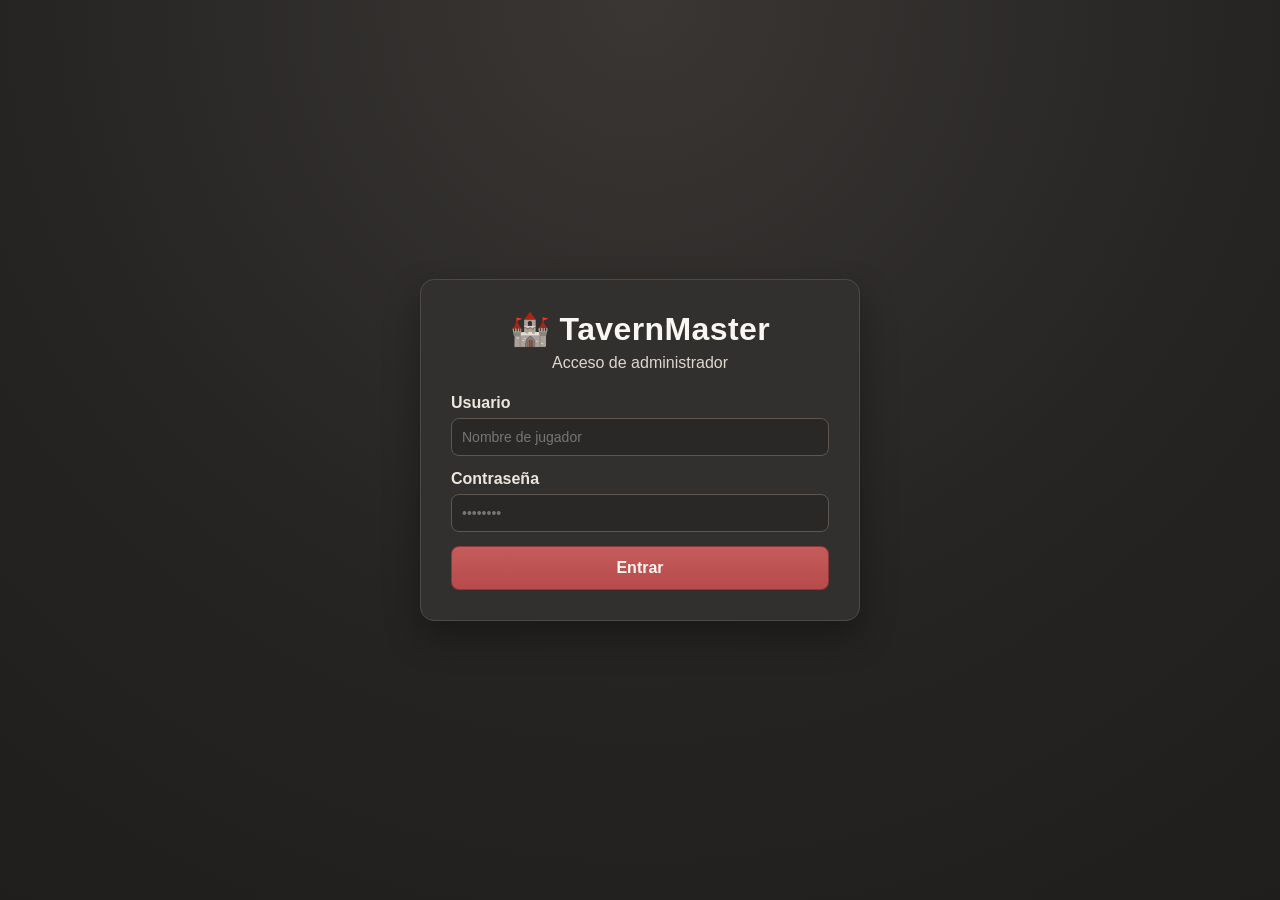
<file: src/main/resources/static/login.html>
<!doctype html>
<html lang="es">
<head>
    <meta charset="UTF-8" />
    <meta name="viewport" content="width=device-width, initial-scale=1" />
    <title>TavernMaster Admin Login</title>
    <style>
        :root {
            --tm-negro: #252423;
            --tm-negro-elevado: #32302e;
            --tm-rojo: #b84a4a;
            --tm-rojo-oscuro: #8f3838;
            --tm-crema: #ede6dc;
            --tm-crema-claro: #faf7f2;
        }
        * { box-sizing: border-box; }
        body {
            font-family: 'Segoe UI', Tahoma, Geneva, Verdana, sans-serif;
            background: radial-gradient(circle at top, #3a3634 0%, var(--tm-negro) 58%, #1f1e1d 100%);
            color: var(--tm-crema-claro);
            margin: 0;
            min-height: 100vh;
            display: flex;
            align-items: center;
            justify-content: center;
            padding: 20px;
        }
        .login-card {
            width: 100%;
            max-width: 440px;
            background: var(--tm-negro-elevado);
            border: 1px solid #4f4945;
            border-radius: 14px;
            padding: 30px;
            box-shadow: 0 16px 36px rgba(0,0,0,.32);
        }
        h1 {
            margin: 0 0 6px 0;
            color: var(--tm-crema-claro);
            text-align: center;
            letter-spacing: .4px;
        }
        .subtitle {
            color: var(--tm-crema);
            text-align: center;
            margin-bottom: 22px;
            opacity: .92;
        }
        .form-group { margin-bottom: 14px; }
        label {
            display: block;
            margin-bottom: 6px;
            color: var(--tm-crema);
            font-weight: 600;
        }
        input {
            width: 100%;
            padding: 10px;
            border: 1px solid #5d5651;
            border-radius: 8px;
            background: #2a2826;
            color: var(--tm-crema-claro);
            font-size: 14px;
        }
        input:focus {
            outline: none;
            border-color: #d07d7d;
            box-shadow: 0 0 0 2px rgba(184, 74, 74, .35);
        }
        button {
            width: 100%;
            background: linear-gradient(180deg, #c45c5c, var(--tm-rojo));
            color: var(--tm-crema-claro);
            padding: 12px;
            border: 1px solid #8f3838;
            border-radius: 8px;
            font-size: 16px;
            font-weight: 700;
            cursor: pointer;
            transition: transform .12s ease, filter .15s ease;
        }
        button:hover {
            filter: brightness(1.06);
            transform: translateY(-1px);
        }
        .auth-error {
            margin-top: 12px;
            background: rgba(143, 56, 56, .3);
            border: 1px solid var(--tm-rojo-oscuro);
            color: var(--tm-crema-claro);
            border-radius: 8px;
            padding: 10px;
            display: none;
        }
    </style>
</head>
<body>
<div class="login-card">
    <h1>🏰 TavernMaster</h1>
    <div class="subtitle">Acceso de administrador</div>
    <form id="formLoginAdmin">
        <div class="form-group">
            <label for="loginNombreJug">Usuario</label>
            <input type="text" id="loginNombreJug" placeholder="Nombre de jugador" required>
        </div>
        <div class="form-group">
            <label for="loginPassword">Contraseña</label>
            <input type="password" id="loginPassword" placeholder="••••••••" required>
        </div>
        <button type="submit">Entrar</button>
    </form>
    <div id="loginError" class="auth-error"></div>
</div>

<script>
    const API_BASE = '/api';
    const AUTH_STORAGE_KEY = 'tm_admin_auth';

    const sesionActual = sessionStorage.getItem(AUTH_STORAGE_KEY);
    if (sesionActual) {
        window.location.href = '/Index.html';
    }

    function mostrarErrorLogin(message) {
        const box = document.getElementById('loginError');
        if (!box) return;
        if (!message) {
            box.style.display = 'none';
            box.textContent = '';
            return;
        }
        box.style.display = 'block';
        box.textContent = message;
    }

    async function loginAdmin() {
        const nombreJug = document.getElementById('loginNombreJug')?.value?.trim();
        const password = document.getElementById('loginPassword')?.value ?? '';
        if (!nombreJug || !password) {
            mostrarErrorLogin('Introduce usuario y contraseña');
            return;
        }

        const response = await fetch(`${API_BASE}/jugadores/login`, {
            method: 'POST',
            headers: {'Content-Type': 'application/json'},
            body: JSON.stringify({ nombreJug, password })
        });

        if (!response.ok) {
            mostrarErrorLogin('Usuario o contraseña incorrectos');
            return;
        }

        const jugador = await response.json();
        const esAdmin = (jugador.es_admin ?? jugador.esAdmin) === true;
        if (!esAdmin) {
            mostrarErrorLogin('Solo los administradores pueden acceder');
            return;
        }

        const nombreAdmin = jugador.nombre_jug || jugador.nombreJug || nombreJug;
        sessionStorage.setItem(AUTH_STORAGE_KEY, nombreAdmin);
        window.location.href = '/Index.html';
    }

    document.getElementById('formLoginAdmin')?.addEventListener('submit', async (e) => {
        e.preventDefault();
        await loginAdmin();
    });
</script>
</body>
</html>
</file>
